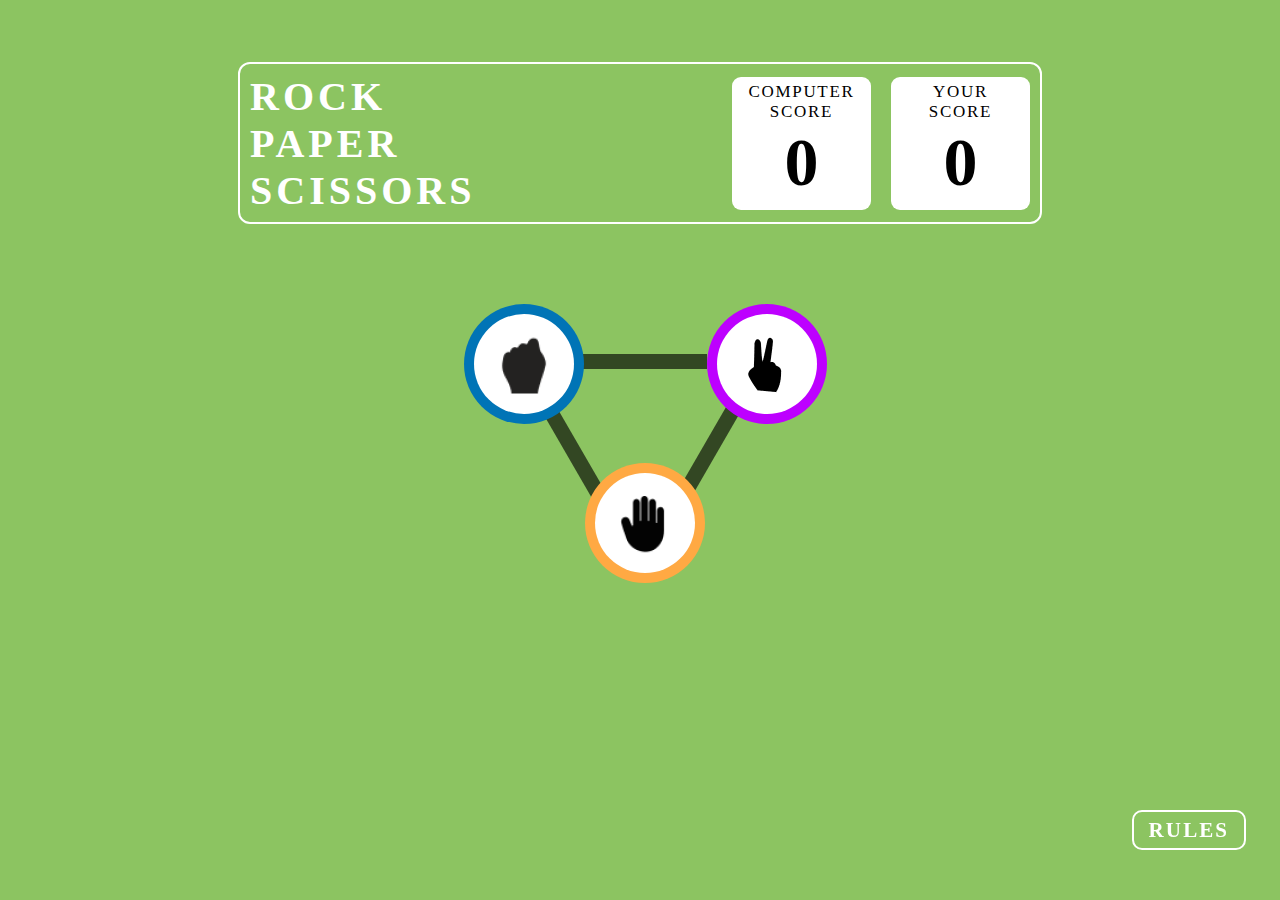
<file: Index.html>
<!DOCTYPE html>
<html lang="en">

<head>
    <meta charset="UTF-8">
    <meta name="viewport" content="width=device-width, initial-scale=1.0">
    <link rel="stylesheet" href="./Style.css">
    <script src="index.js" defer></script>
    <title>Rock-Paper-Scissors</title>
</head>

<body>
    <div class="main">
        <div class="score-box">
            <div class="game-name">
                <span>ROCK</span><br />
                <span>PAPER</span><br />
                <span>SCISSORS</span>
            </div>
            <div class="scores">
                <div class="computer-score">
                    <span>
                        COMPUTER <br />
                        SCORE
                    </span>
                    <div class="computer-points">
                        0
                    </div>
                </div>
                <div class="your-score">
                    <span>
                        YOUR <br />
                        SCORE
                    </span>
                    <div class="your-points">
                        0
                    </div>
                </div>
            </div>
        </div>
        <!-- game -->
        <div class="game">
            <div class="stone-scissor">
                <!-- outer-stone -->
                <!-- outer-scissors -->

                <button class="rock choice-btn" data-choice="rock">
                    <div class="choice ">
                        <img src="./assets//rock.png" alt="stone" id="stone-img">
                    </div>
                </button>

                <div class="line-1"><img src="./assets//Line 1.png" alt=""></div>

                <!--  -->

                <button class="scissors choice-btn" data-choice="scissors">
                    <div class="choice ">
                        <img src="./assets/scissors.png" alt="scissor" id="scissor-img">
                    </div>
                </button>
            </div>

            <div>
                <div class="paper-lines">
                    <div class="line-2"><img src="./assets//Line 1.png" alt=""></div>
                    <div class="line-3"><img src="./assets//Line 1.png" alt=""></div>
                </div>
                <div class="outer-paper">
                    <button class="paper choice-btn" data-choice="paper">
                        <div class="choice">
                            <img src="./assets/paper.png" alt="paper" id="paper-img">
                        </div>
                    </button>
                </div>
            </div>
        </div>
        <section class="results hidden">

            <div>
                <h2 class="results-heading ">YOU PICKED</h2>
                <div class="results__result"></div>
            </div>
            <div class="results__winner">
                <div class="results__text">
                </div>
                <h2 class="results__text2"></h2>
                <button class="play-again">PLAY AGAIN</button>
            </div>

            <div>
                <h2 class="results-heading computer">PC PICKED</h2>
                <div class="results__result"></div>
            </div>

        </section>

    </div>


    <div class="close-rules outer-rule-box hidden">
        <div class="outer-btn-div">
            <div class="inner-btn-div">
                <div class="close-img">
                    <img src="./assets/X.png" alt="cross">
                </div>
            </div>
        </div>
        <div class="inner-rule-box">
            <div class="rules-heading">Game Rules</div>
            <ul class="list-rules">
                <li>Rock beats scissors, scissors beat paper, and paper beats rock.</li>
                <li>Agree ahead of time whether you’ll count off “rock, paper, scissors, shoot” or just “rock,
                    paper, scissors.”</li>
                <li>Use rock, paper, scissors to settle minor decisions or simply play to pass the time</li>
                <li>If both players lay down the same hand, each player lays down another hand</li>
            </ul>
        </div>
    </div>

    <div class="won hidden">
        <button class="rules-btn">RULES</button>
        <a href="./win.html" class="nextLink">
            <button class="next-btn">NEXT</button>
        </a>
    </div>

    <div class="rules">
        <button class="rules-btn">RULES</button>
    </div>

    </div>
</body>

</html>
</file>
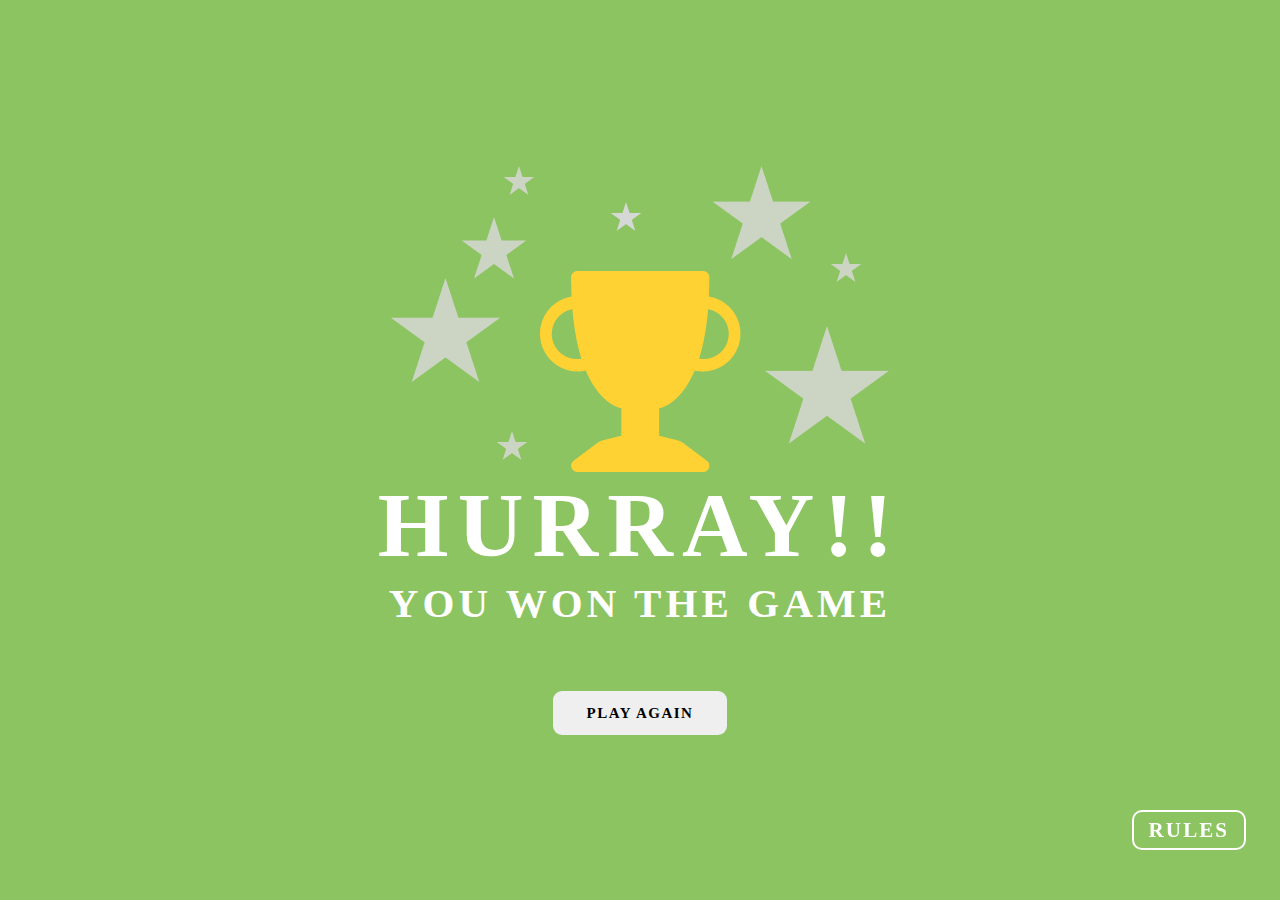
<file: win.html>
<!DOCTYPE html>
<html lang="en">

<head>
    <meta charset="UTF-8">
    <meta name="viewport" content="width=device-width, initial-scale=1.0">
    <link rel="stylesheet" href="win.css">
    <title>You Won</title>
    <script src="win.js" defer></script>
</head>

<body>
    <div class="main">
        <img src="./assets/stars.png" alt="stars">
        <img src="./assets/cup.png" alt="cup" id="cup">
        <div class="hurray">
            HURRAY!!
        </div>
        <div class="text2">YOU WON THE GAME</div>
        <a href="./Index.html">
            <button class="play-btn">PLAY AGAIN</button>
        </a>
    </div>
    <div class="close-rules outer-rule-box hidden">
        <div class="outer-btn-div">
            <div class="inner-btn-div">
                <div class="close-img">
                    <img src="./assets/X.png" alt="cross">
                </div>
            </div>
        </div>
        <div class="inner-rule-box">
            <div class="rules-heading">Game Rules</div>
            <ul class="list-rules">
                <li>Rock beats scissors, scissors beat paper, and paper beats rock.</li>
                <li>Agree ahead of time whether you’ll count off “rock, paper, scissors, shoot” or just “rock,
                    paper, scissors.”</li>
                <li>Use rock, paper, scissors to settle minor decisions or simply play to pass the time</li>
                <li>If both players lay down the same hand, each player lays down another hand</li>
            </ul>
        </div>
    </div>
    <div class="rules rulesBtn">
        <button class="rules-btn">RULES</button>
    </div>
</body>

</html>
</file>
<file: Style.css>
body {
    margin: 0;
    padding: 0;
    box-sizing: border-box;
}

.main {
    display: flex;
    flex-direction: column;
    height: 100vh;
    width: 100vw;
    background: #8CC461;
    align-items: center;

}

/* score box */
.score-box {
    border: 2px solid white;
    border-radius: 12px;
    height: 158px;
    width: 800px;
    margin-top: 62px;
    display: flex;
    align-items: center;
    justify-content: space-between;

    .game-name {
        color: #FFFFFF;
        font-family: Roboto;
        font-size: 40px;
        font-weight: 600;
        line-height: 47px;
        letter-spacing: 0.1em;
        text-align: left;
        margin-left: 10px;
    }

    .scores {
        display: flex;
        gap: 20px;
        margin-right: 10px;
    }

    .computer-score,
    .your-score {
        background: #FFFFFF;
        height: 128px;
        width: 139px;
        border-radius: 9px;
        justify-content: center;
        padding-top: 5px;
        font-family: Roboto;
        font-size: 17px;
        font-weight: 300;
        line-height: 20px;
        letter-spacing: 0.1em;
        text-align: CENTER;
    }

    .computer-points,
    .your-points {
        font-family: Roboto;
        font-size: 68px;
        font-weight: 700;
        line-height: 80px;
        letter-spacing: 0em;
        text-align: center;
    }
}

/* stone-paper-scissor options */
.choice-btn {
    border: none;
    cursor: pointer;
}

.game {
    cursor: pointer;
    display: flex;
    flex-direction: column;
    margin-top: 80px;

    .line-1 {
        margin-top: 50px;
    }

    .stone-scissor {
        display: flex;
    }

    .outer-paper {
        position: relative;
        height: 120px;
        width: 120px;
        border-radius: 100px;
        display: flex;
        justify-content: center;
        align-items: center;
        margin-left: 33%;
        z-index: 1;
    }

    .paper-lines {
        display: flex;
        margin-top: 20px;
        margin-left: 12%;
    }

    .line-2 {
        transform: rotate(60deg);
    }

    .line-3 {
        transform: rotate(120deg);
    }

}

.rock {
    height: 120px;
    width: 120px;
    background: #0074B6;
    border-radius: 100px;
    display: flex;
    justify-content: center;
    align-items: center;
    margin-right: -10px;
    z-index: 1;
}

.scissors {
    display: flex;
    justify-content: center;
    align-items: center;
    height: 120px;
    width: 120px;
    background: #BD00FF;
    border-radius: 100px;
    margin-right: -10px;
    z-index: 1;
}

.paper {
    height: 120px;
    width: 120px;
    background: #FFA943;
    border-radius: 100px;
    display: flex;
    justify-content: center;
    align-items: center;
    margin-right: -10px;
    z-index: 1;
}

/* rule-button */

.outer-btn-div {
    cursor: pointer;
    position: fixed;
    top: 33%;
    right: 1%;
    width: 60px;
    height: 60px;
    border-radius: 100%;
    background: #FFFFFF;
    color: #FFFFFF;
    display: flex;
    align-items: center;
    justify-content: center;
    z-index: 1;
}

.inner-btn-div {
    position: fixed;
    width: 50px;
    height: 50px;
    background: #FF0000;
    border-radius: 100%;
    display: flex;
    align-items: center;
    justify-content: center;
}


.close-rules {
    display: none;
}

.outer-rule-box {
    position: fixed;
    display: flex;
    align-items: center;
    justify-content: center;
    width: 278px;
    height: 325px;
    top: 38%;
    right: 3%;
    background: #FFFFFF;
    border-radius: 13px;

    .inner-rule-box {
        position: fixed;
        text-align: center;
        width: 258px;
        height: 300px;
        top: 40%;
        right: 3.7%;
        background: #004429;
        border-radius: 10px;
    }

    .rules-heading {
        font-family: Roboto;
        font-size: 29px;
        font-weight: 500;
        line-height: 34px;
        letter-spacing: 0em;
        color: #FFFFFF;
        padding-top: 10px;
    }


    .list-rules {
        line-height: 10px;
        /* list-style-type: circle; */
        text-align: left;
        font-family: Roboto;
        font-size: 13px;
        font-weight: 400;
        line-height: 15px;
        letter-spacing: 0em;
        text-align: left;
        color: #FFFFFF;
        line-height: 20px;

    }

}

ul {
    list-style: none;
}

ul li::before {
    content: "\2022";
    color: yellow;
    list-style-type: square;
    font-weight: bold;
    display: inline-block;
    width: 1em;
    margin-left: -1em;
}

.rules {
    position: fixed;
    display: flex;
    justify-content: space-between;
    height: 40px;
    width: 110px;
    right: 3%;
    top: 90vh;
}

.rules-btn,
.next-btn,
.rules-btn2 {
    cursor: pointer;
    display: flex;
    align-items: center;
    justify-content: center;
    /* text-align: center; */
    color: #FFFFFF;
    border: 2px solid white;
    width: 119px;
    height: 40px;
    border-radius: 10px;
    background: transparent;
    font-family: Roboto;
    font-size: 21px;
    font-weight: 600;
    line-height: 25px;
    letter-spacing: 0.1em;
    text-align: left;
    padding: 15px;
}

.won {
    position: fixed;
    display: flex;
    justify-content: space-between;
    gap: 40px;
    height: 40px;
    width: 110px;
    right: 15%;
    top: 90vh;
}

/* results */
.winner .choice {



    box-shadow: 0 0 0 10px #29512e, 0 0 0 20px #58b95c, 0 0 0 30px #6fff6263;
    /* box-shadow: 0px 1px 62px 0px #00000021; */
    /* 
    box-shadow: rgb(88, 248, 82) 0px 0px 0px 10px, rgb(30, 185, 27) 0px 0px 0px 20px, rgb(3, 95, 10) 0px 0px 0px 30px; */
    /* animation: winner 1s ease forwards; */

}

/* @keyframes winner {
    from {
        opacity: 0;
    }

    to {
        opacity: 0.5;
    }
} */

.choice {
    height: 100px;
    width: 100px;
    display: flex;
    align-items: center;
    justify-content: center;
    background: #FFFFFF;
    border-radius: 100px;
    z-index: 1;
}

.results__text {
    font-family: Roboto;
    font-size: 39px;
    font-weight: 800;
    line-height: 46px;
    letter-spacing: 0.1em;
    text-align: center;
}

.results {
    margin-top: 3rem;
    display: flex;
    flex-direction: row;
    align-items: center;
    justify-content: space-around;
    height: 50vh;
    width: 60vw;
    color: #FFFFFF;



    .play-again {
        background: #fff;
        outline: none;
        /* margin-top: 12rem; */
        border: 2px solid transparent;
        border-radius: 0.6rem;
        color: var(--dark-text);
        padding: 0.6rem 3.5rem;
        font-family: inherit;
        text-transform: inherit;
        font-size: 15px;
        letter-spacing: 0.1em;
        cursor: pointer;
        color: black;
    }

    .play-again:focus {
        border: 2px solid var(--outline);
    }

    .results__winner {
        font-size: 15px;
        display: flex;
        flex-direction: column;
        height: 100%;
        align-items: center;
        justify-content: center;

    }

    .you {
        margin-left: 6rem;
    }

    .computer {
        margin-right: 6rem;
    }

}

.results-heading {
    font-family: Roboto;
    font-size: 17px;
    font-weight: 600;
    line-height: 20px;
    letter-spacing: 0.1em;
    text-align: left;
    color: #FFFFFF;
}

.nextLink {
    text-decoration: none;
}

.preload * {
    transition: none;
}

.hidden {
    display: none;
}
</file>
<file: win.css>
body {
    margin: 0;
    padding: 0;
    box-sizing: border-box;
}

.main {
    display: flex;
    flex-direction: column;
    height: 100vh;
    width: 100vw;
    background: #8CC461;
    align-items: center;
    justify-content: center;
    color: #FFFFFF
}

#cup {
    margin-top: -12rem;
}

.hurray {
    font-family: Roboto;
    font-size: 91px;
    font-weight: 600;
    line-height: 107px;
    letter-spacing: 0.1em;
    text-align: center;
}

.text2 {
    font-family: Roboto;
    font-size: 41px;
    font-weight: 600;
    line-height: 48px;
    letter-spacing: 0.1em;
    text-align: center;
}

.play-btn {
    cursor: pointer;
    margin-top: 4rem;
    border: none;
    width: 174px;
    height: 44px;
    border-radius: 9px;
    font-family: Roboto;
    font-size: 15px;
    font-weight: 600;
    line-height: 18px;
    letter-spacing: 0.1em;
    text-align: center;
}

.outer-btn-div {
    cursor: pointer;
    position: fixed;
    top: 33%;
    right: 1%;
    width: 60px;
    height: 60px;
    border-radius: 100%;
    background: #FFFFFF;
    color: #FFFFFF;
    display: flex;
    align-items: center;
    justify-content: center;
    z-index: 1;
}

.inner-btn-div {
    position: fixed;
    width: 50px;
    height: 50px;
    background: #FF0000;
    border-radius: 100%;
    display: flex;
    align-items: center;
    justify-content: center;
}


.close-rules {
    display: none;
}

.outer-rule-box {
    position: fixed;
    display: flex;
    align-items: center;
    justify-content: center;
    width: 278px;
    height: 325px;
    top: 38%;
    right: 3%;
    background: #FFFFFF;
    border-radius: 13px;

    .inner-rule-box {
        position: fixed;
        text-align: center;
        width: 258px;
        height: 300px;
        top: 40%;
        right: 3.7%;
        background: #004429;
        border-radius: 10px;
    }

    .rules-heading {
        font-family: Roboto;
        font-size: 29px;
        font-weight: 500;
        line-height: 34px;
        letter-spacing: 0em;
        color: #FFFFFF;
        padding-top: 10px;
    }


    .list-rules {
        line-height: 10px;
        /* list-style-type: circle; */
        text-align: left;
        font-family: Roboto;
        font-size: 13px;
        font-weight: 400;
        line-height: 15px;
        letter-spacing: 0em;
        text-align: left;
        color: #FFFFFF;
        line-height: 20px;

    }

}

ul {
    list-style: none;
}

ul li::before {
    content: "\2022";
    color: yellow;
    list-style-type: square;
    font-weight: bold;
    display: inline-block;
    width: 1em;
    margin-left: -1em;
}

.rules {
    position: fixed;
    display: flex;
    justify-content: space-between;
    height: 40px;
    width: 110px;
    right: 3%;
    top: 90vh;
}

.rules-btn,
.next-btn,
.rules-btn2 {
    cursor: pointer;
    display: flex;
    align-items: center;
    justify-content: center;
    /* text-align: center; */
    color: #FFFFFF;
    border: 2px solid white;
    width: 119px;
    height: 40px;
    border-radius: 10px;
    background: transparent;
    font-family: Roboto;
    font-size: 21px;
    font-weight: 600;
    line-height: 25px;
    letter-spacing: 0.1em;
    text-align: left;
    padding: 15px;
}

.hidden {
    display: none;
}
</file>
